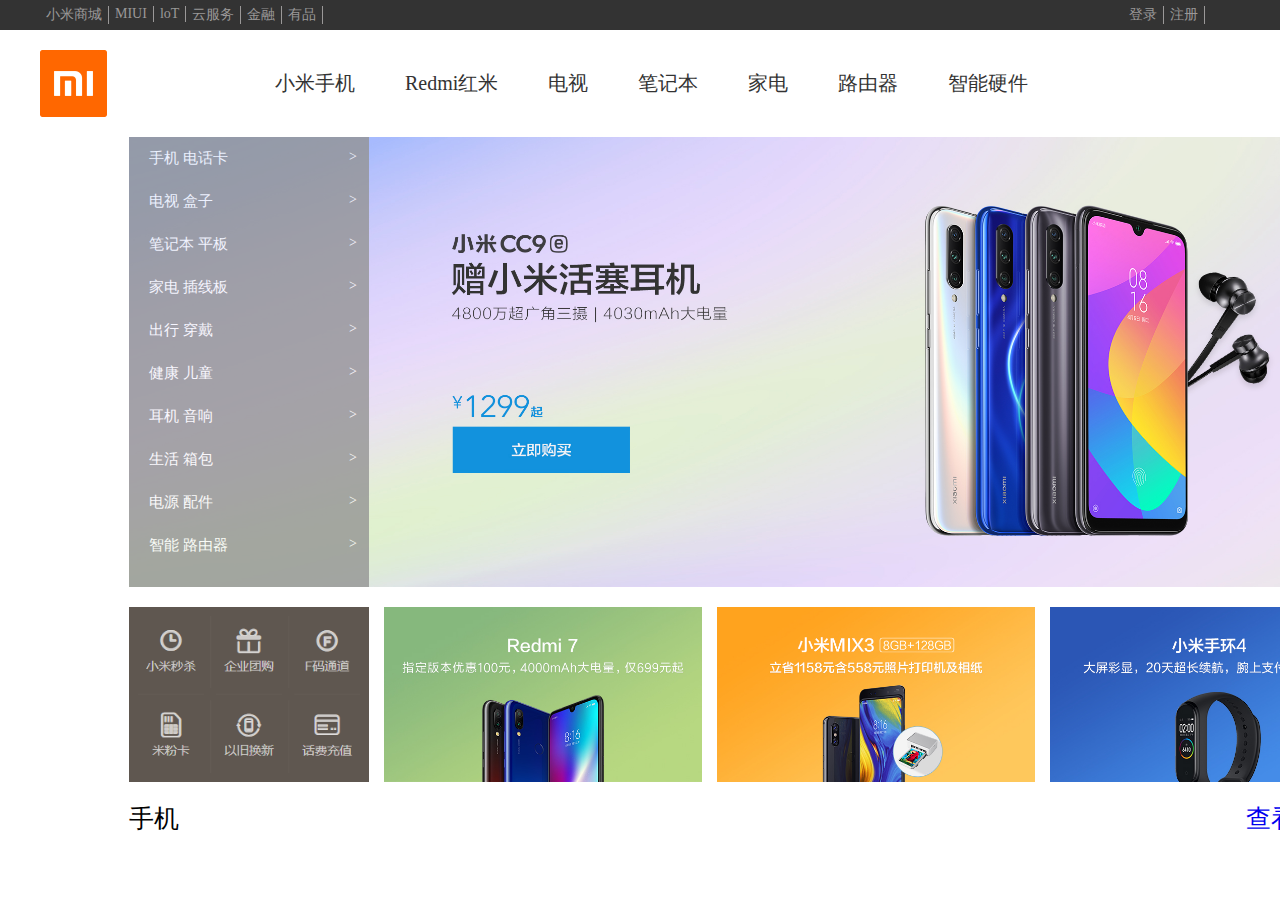
<file: index.html>
<!DOCTYPE >
<html>
	<head>
		<meta charset="utf-8" />
		<title></title>
	</head>
	<link rel="stylesheet" type="text/css" href="css/index.css" />
	<body>
		<!--头部开始-->
		<header>
			<ul>
				<li><a href="#">小米商城</a></li>
				<li><a href="#">MIUI</a></li>
				<li><a href="#">loT</a></li>
				<li><a href="#">云服务</a></li>
				<li><a href="#">金融</a></li>
				<li><a href="#">有品</a></li>
				<li  class="login" ><a href="#">登录</a></li>
				<li  ><a href="#">注册</a></li>
			</ul>
		</header>
		<!--头部结束-->
		<!--导航开始-->
		<nav>
			<img alt="小米商城" src="image/logo.jpg" width="50px"/>
			<ul>
				<li><a href="#" /a>小米手机</li>
				<li><a href="#">Redmi红米</a></li>
				<li><a href="#">电视</a></li>
				<li><a href="#">笔记本</a></li>
				<li><a href="#">家电</a></li>
				<li><a href="#">路由器</a></li>
				<li><a href="#">智能硬件</a></li>
			</ul>
		</nav>
		<div class="clear"></div>
		<!--导航结束-->
		<!--左侧导航开始-->
		
		<div class="sub-nav">
				<ul>
					<li>手机  电话卡<span>&gt;</span></li>
					<li>电视  盒子<span>&gt;</span></li>
					<li>笔记本 平板<span>&gt;</span></li>
					<li>家电  插线板<span>&gt;</span></li>
					<li>出行  穿戴<span>&gt;</span></li>
					<li>健康 儿童<span>&gt;</span></li>
					<li>耳机 音响<span>&gt;</span></li>
					<li>生活 箱包<span>&gt;</span></li>
					<li>电源 配件<span>&gt;</span></li>
					<li>智能 路由器<span>&gt;</span></li>
					
					
				</ul>
				<img   src="image/main_ad.jpg" />
		</div>
		<!--左侧导航结束-->
		<div class="clear"></div>
		<!--下方广告开始-->
		<div class="ad">
			<img class="ad_1" src="image/ad_1.jpg" />
			<img class="ad_2" src="image/ad_2.jpg" />
			<img  class="ad_2" src="image/ad_3.jpg" />
			<img  class="ad_2" src="image/ad_4.jpg" />
		</div>
		<!--下方广告结束-->
		
		<!--右侧导航开始-->
		<div class="guide">
			<img  src="image/guide.jpg" />
		</div>
		<!--右侧导航结束-->
		<div class="clear"></div>
		<!--手机单品开始-->
		
		<div class="phone">
			<ul>
				<li><a>手机</a></li>
				<li class="view"><a href="#">查看全部</a></li>
				<li> <img src="image/icon.jpg" /> </li>
			</ul>
			<div>
				
			</div>
			
			
			
		</div>
		
		
		
		
		<!--手机单品开始-->
		
		
	</body>
</html>
</file>
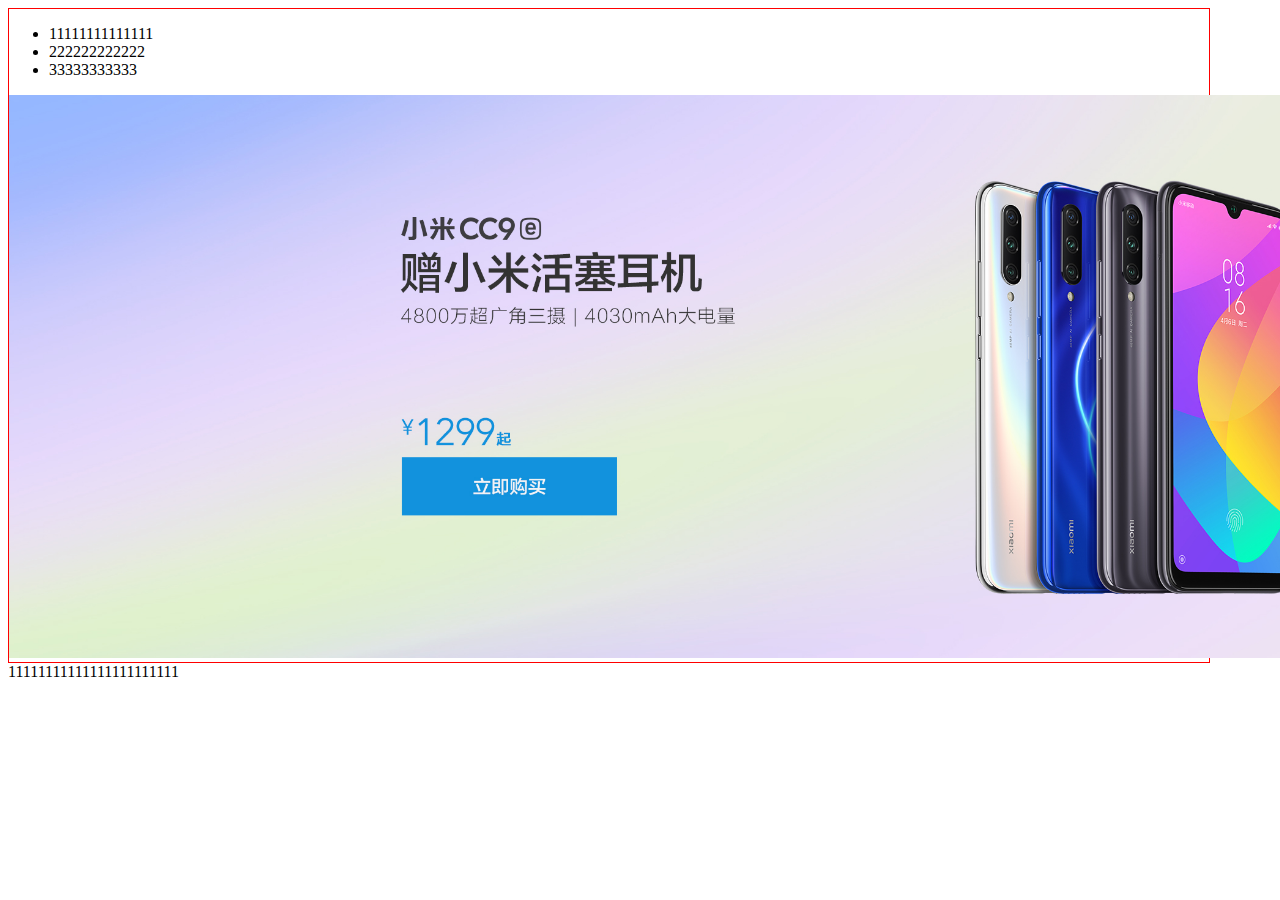
<file: test.html>
<!DOCTYPE html>
<html>
	<head>
		<meta charset="utf-8">
		<title></title>
	</head>
	<style type="text/css">
		.sub{float: left;border: solid red 1px;width: 1200px;}
		.sub ul{float: left;}
		.img1{width: 1500px;}
		
	</style>
	<body >
		<div class="sub">
			<ul >
				<li>
					11111111111111
				</li>
				<li>222222222222</li>
				<li>33333333333</li>
			</ul>
			<img class="img1"  src="image/main_ad.jpg" />
		</div>
		11111111111111111111111
	
	</body>
</html>
</file>
<file: css/index.css>
/**属性重置**/
*{font-family: "微软雅黑";font-size:14px;padding: 0;margin: 0;}
img{display: block;}
a{text-decoration: none;}
ul{list-style: none;}
p,dl,dd{margin: 0;padding: 0;}
.clear{clear: both;}

/**头部**/
header{background-color: #333;height: 30px;}
header ul {width: 1200px;margin: 0 auto;}
header ul li{float: left;border-right: 1px solid #9a9898;margin-top: 6px;}
header ul li a{color: #9a9898; padding: 6px;}
header ul li a:hover{color:#fff}
.login{margin-left: 800px;}

/**导航**/
nav{width: 1200px;margin: 20px auto;}
nav img {float: left;width: 67px;}
nav ul{margin-left: 210px;}
nav ul li{float: left; height: 67px ;line-height: 67px;padding: 0px 25px;}
nav ul li a {color: #333;font-size: 20px;}
nav ul li a:hover{color: orange;}

/**子导航**/
.sub-nav{width: 1200px;margin: 20px 129px;z-index: 5;}
.sub-nav ul{ float: left; background-color: #949494;width: 240px;height: 450px;opacity: 0.8;}

.sub-nav ul li { padding: 12px;font-size: 15px;color: #fff;padding-left: 20px;}
.sub-nav ul li:hover{background-color: #FF7E00;}
.sub-nav ul li span{float: right;}
.sub-nav img{width: 1236px;height: 450px;position: absolute;left: 129px;z-index: -2;}

/**广告**/
.ad{width: 1500px;margin: 20px 129px;}
.ad_1 {float: left; width: 240px;height: 175;}
.ad_2 {float: left; width: 318px;padding-left: 15px;height: 175px;}

/**右侧导航**/
.guide {  float: right;position: fixed;left: 1368px;top: 117px; }
.guide img{width: 90px;}

/**手机单品**/
.view_all{margin-left: 100px;}

.phone {margin: 20px 129px;width: 1300px;}
.phone ul li{float: left;}
.phone ul li a{font-size: 25px;}
.view{padding-left:1067px ;}
</file>
